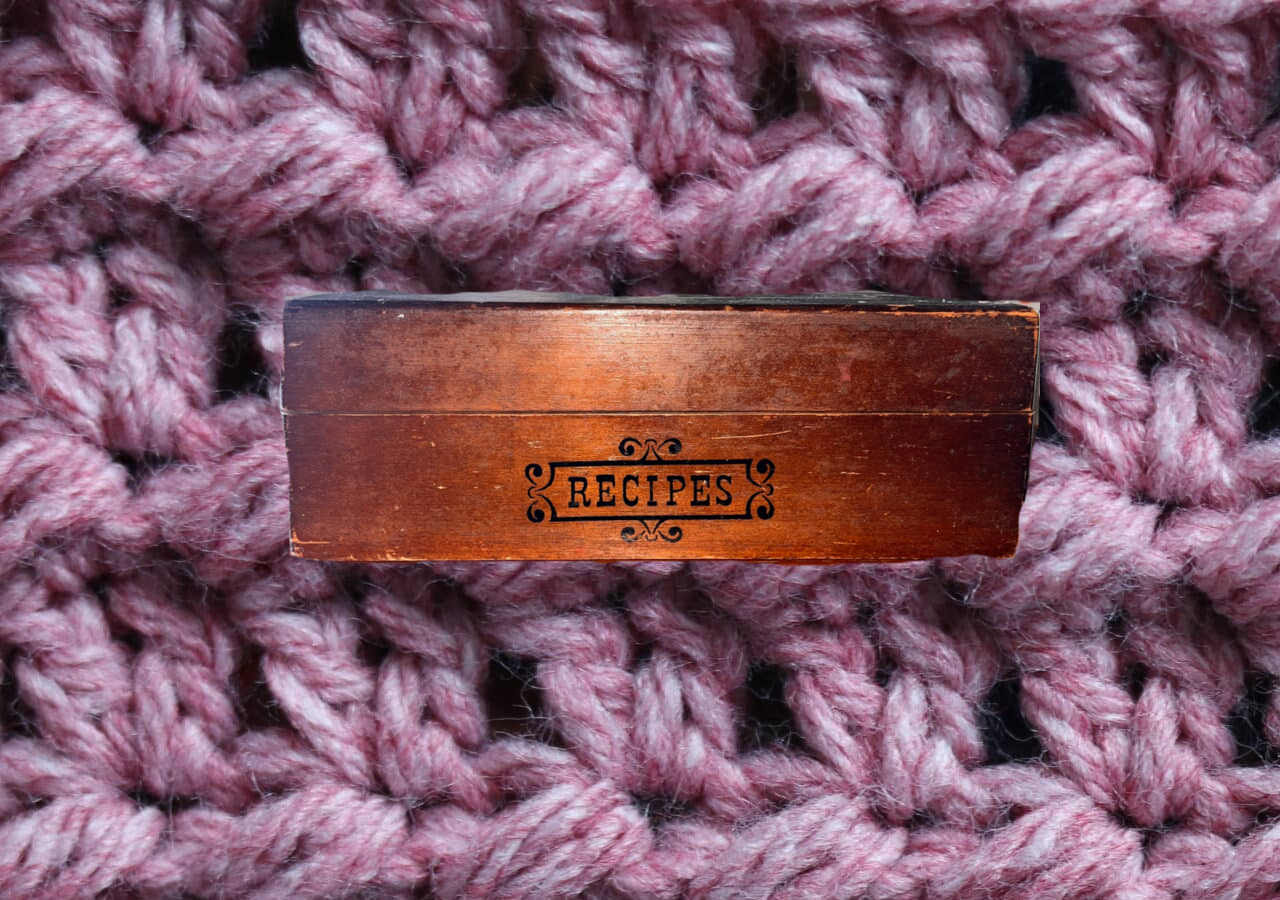
<file: index.html>
<!DOCTYPE html>
<html lang="en">

<head>
    <meta charset="UTF-8">
    <title>Welcome!</title>
    <link rel="stylesheet" href="css/style.css">
    <link rel="icon" href="img/favicon.png" type="image/png">
</head>

<body>
    <!--this is the recipe box that opens when mouse hovers-->
    <div class="box-container">
    <a href="home.html">
        <div class="box-container">
            <img src="img/recipe box closed.png" alt="Closed Recipe Box" class="box-closed">
            <img src="img/recipe box open.png" alt="Open Recipe Box" class="box-open">
    </a></div>

</body>

</html>
</file>
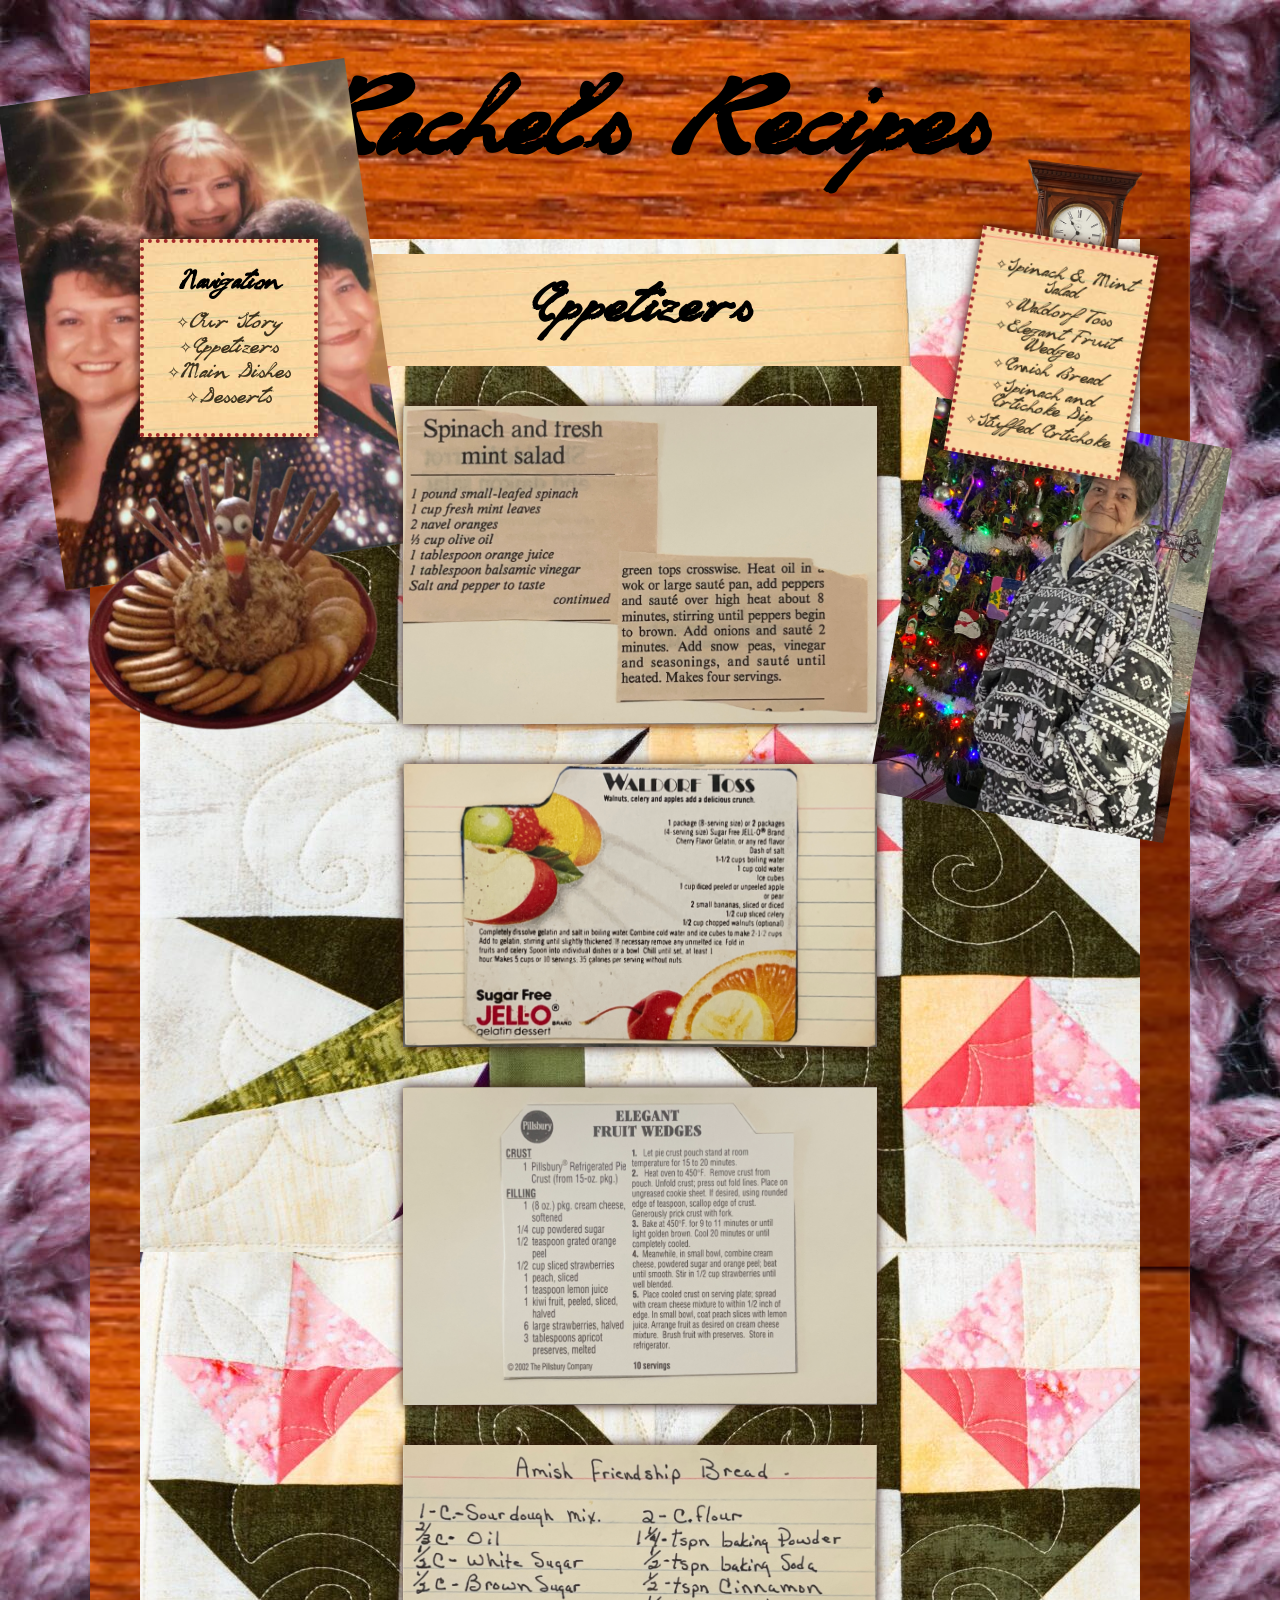
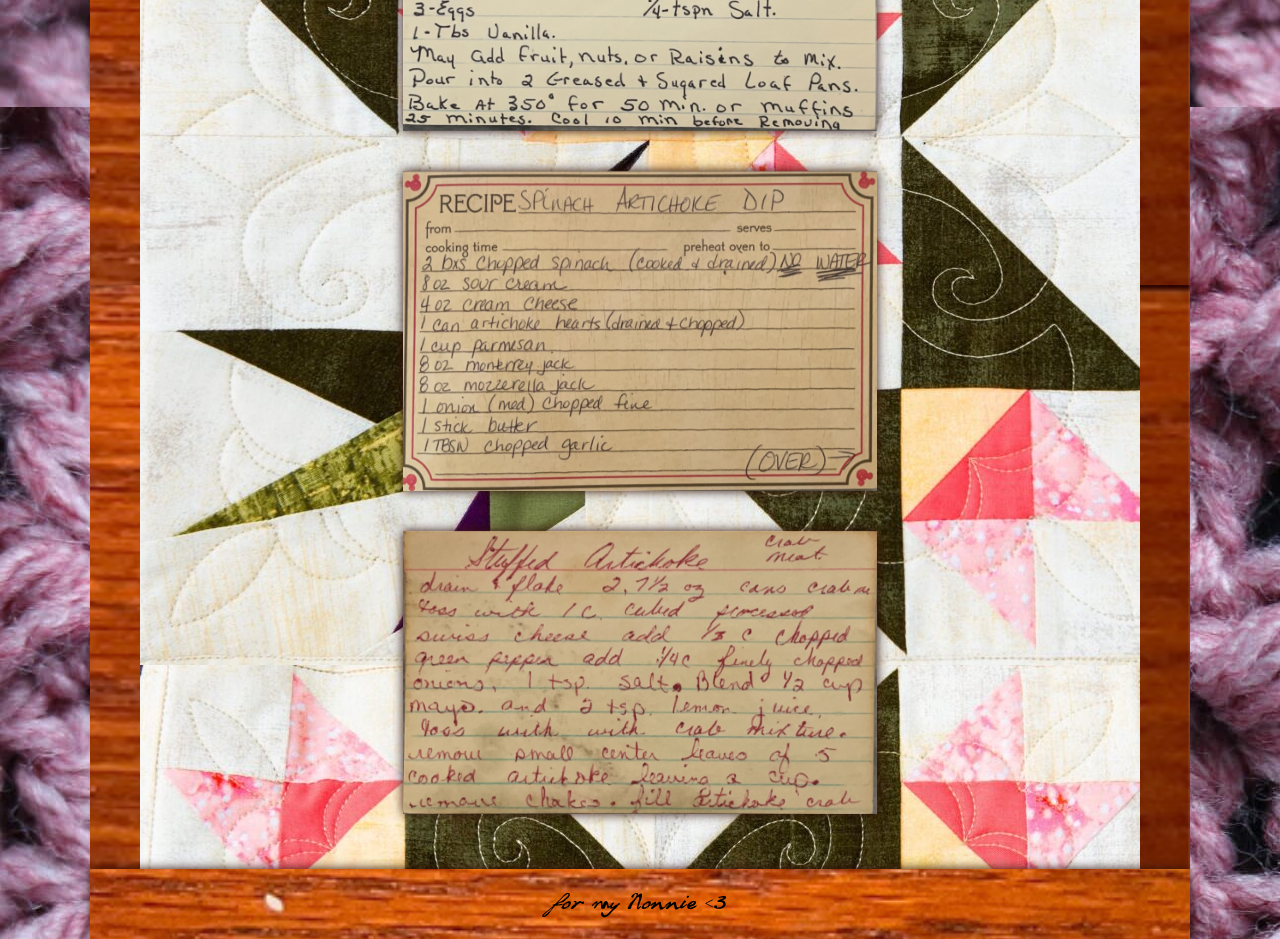
<file: appetizers.html>
<!DOCTYPE html>
<html lang="en">

<head>
    <meta charset="UTF-8">
    <title>Appetizers</title>
    <link rel="stylesheet" href="css/appetizers.css">
    <link rel="icon" href="img/favicon.png" type="image/png">
</head>

<body>
    <div class="container">

    <a href="index.html" class="header-link">
        <header>
            <h1>Rachel's Recipes</h1>
        </header>
    </a>

    <img src="img/picture9.png" class="floating-img img1">
    <img src="img/clock.png" class="floating-img img2">
    <img src="img/turkey.png" class="floating-img img3">
    <img src="img/picture1.png" class="floating-img img4">


        <div class="layout">
            
            <!-- left sidebar -->
            <aside class="sidebar">
                <h3>Navigation</h3>
                <ul>
                    <li><a href="home.html">✧Our Story</a></li>
                    <li><a href="appetizers.html">✧Appetizers</a></li>
                    <li><a href="maindishes.html">✧Main Dishes</a></li>
                    <li><a href="deserts.html">✧Desserts</a></li>
                </ul>
            </aside>
            
                <!-- main content -->
                <main class="content">
                    <div><section class="appetizers">
                        <h2>Appetizers</h2>
                      </section>
                    </div>
                
                
                    <!-- recipe cards -->

                    <!-- NON FLIP CARDS -->
                    <section class="recipecards">
                
                        <div class="card" id="spinachsalad">
                            <img src="img/salad.png" alt="Spinach and Mint Salad">
                        </div>
                
                        <div class="card" id="waldorftoss">
                            <img src="img/waldorftoss.png" alt="Waldorf Toss">
                        </div>

                        <div class="card" id="fruitwedges">
                            <img src="img/fruitwedges.png" alt="Fruit Wedges">
                        </div>

                    <!-- FLIPPING CARDS -->
                     

                    <!-- amish bread -->
                        <div class="card" id="bread">
                            <input type="checkbox" id="card1">
                            <label for="card1" class="card-inner">
                                <div class="card-front">
                                    <img src="img/amishbread1.png" alt="amish bread front">
                                </div>
                                <div class="card-back">
                                    <img src="img/amishbread2.png" alt="amish bread back">
                                </div>
                            </label>
                        </div>
                    <!-- spinach and artichoke dip -->      
                        <div class="card" id="sandadip">
                            <input type="checkbox" id="card2">
                            <label for="card2" class="card-inner">
                                <div class="card-front">
                                    <img src="img/spinacheandartichoke1.png" alt="Spinach and Artichoke Dip front">
                                </div>
                                <div class="card-back">
                                    <img src="img/spinachandartichoke2.png" alt="Spinach and Artichoke Dip back">
                                </div>
                            </label>
                        </div>
                    <!-- stuffed artichoke -->
                        <div class="card" id="stuffed">
                            <input type="checkbox" id="card3">
                            <label for="card3" class="card-inner">
                                <div class="card-front">
                                    <img src="img/stuffed1.png" alt="Stuffed Artichoke front">
                                </div>
                        
                                <div class="card-back">
                                    <img src="img/stuffed2.png" alt="Stuffed Artichoke back">
                                </div>
                            </label>
                        </div>
                     </section>
                </main>
            
                <!-- right sidebar -->
                <aside class="sidebar right">
                    <ul>
                        <li><a href="#spinachsalad">✧Spinach & Mint Salad</a></li>
                        <li><a href="#waldorftoss">✧Waldorf Toss</a></li>
                        <li><a href="#fruitwedges">✧Elegant Fruit Wedges</a></li>
                        <li><a href="#bread">✧Amish Bread</a></li>
                        <li><a href="#sandadip">✧Spinach and Artichoke Dip</a></li>
                        <li><a href="#stuffed">✧Stuffed Artichoke</a></li>
                    </ul>
                </aside>
            
            </div>

        <footer>
            <p>for my Nonnie <3 </p>
        </footer>

    </div>

</body>

</html>
</file>
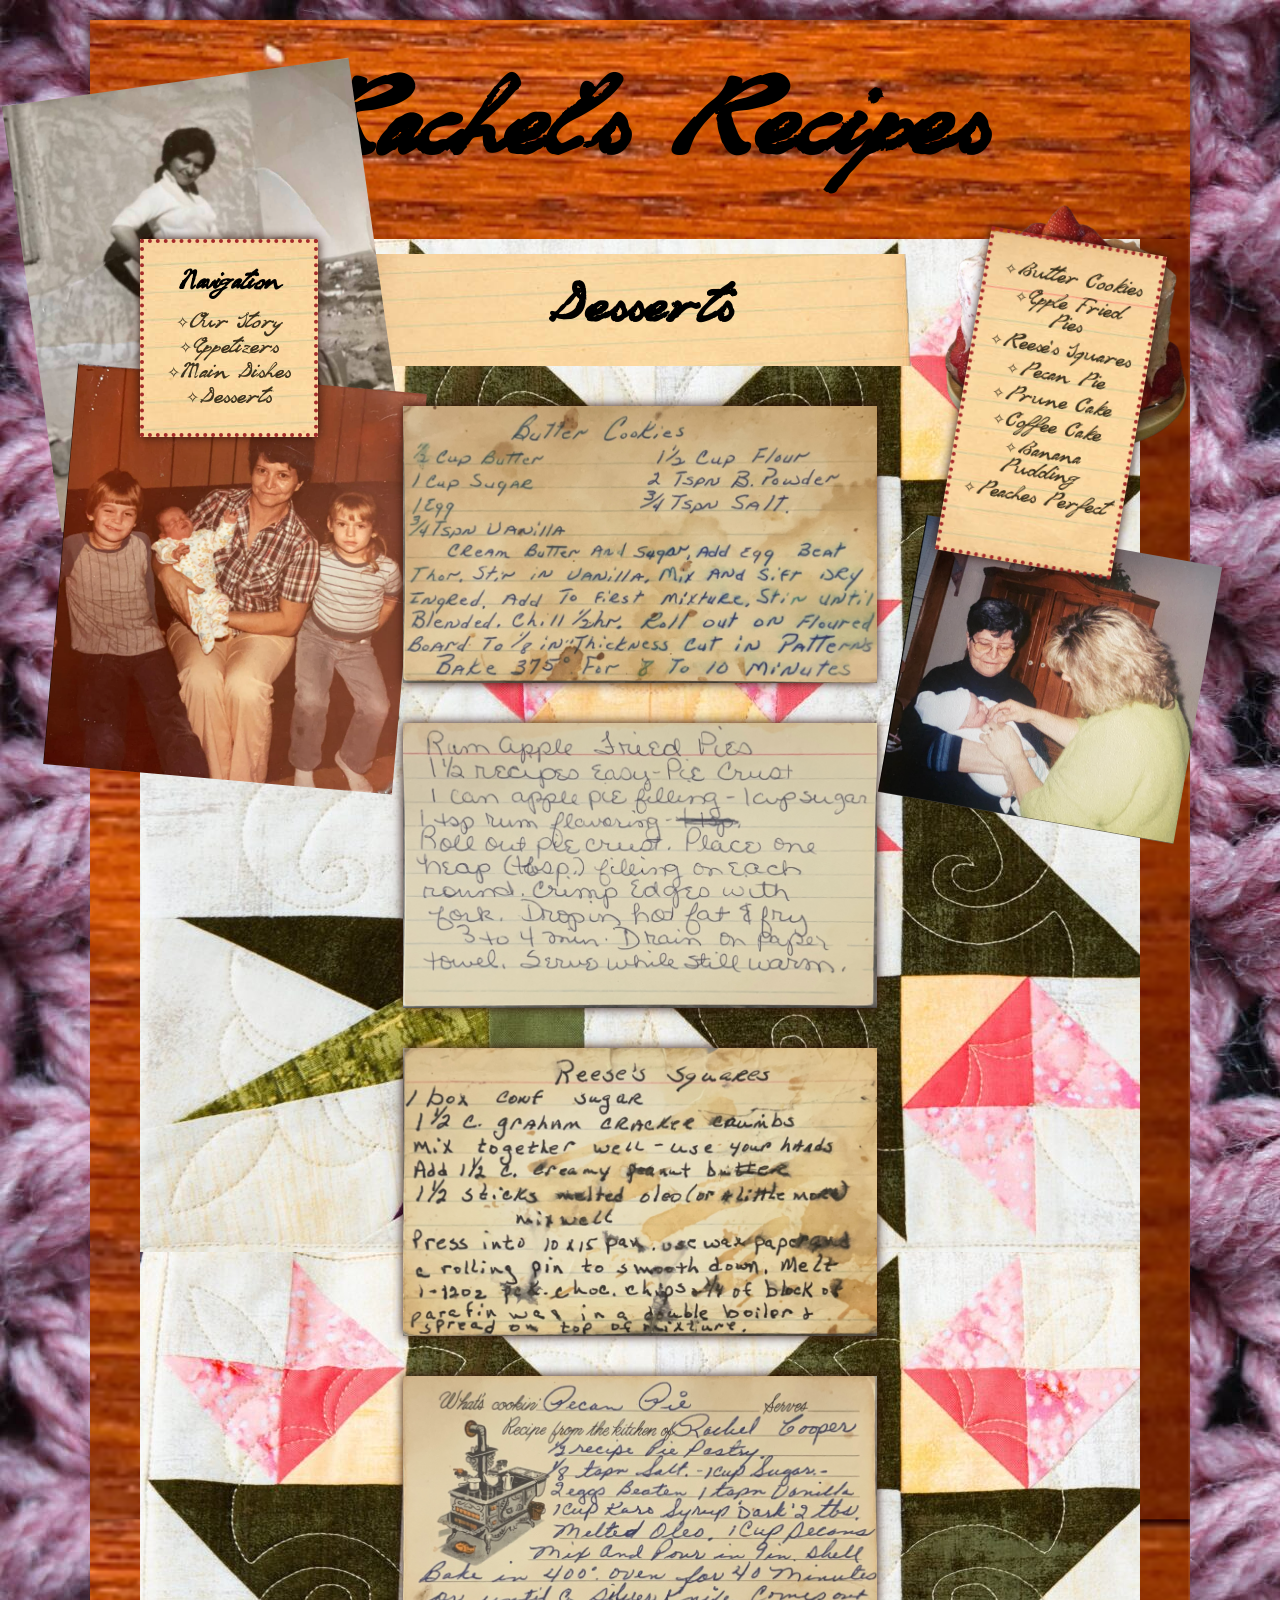
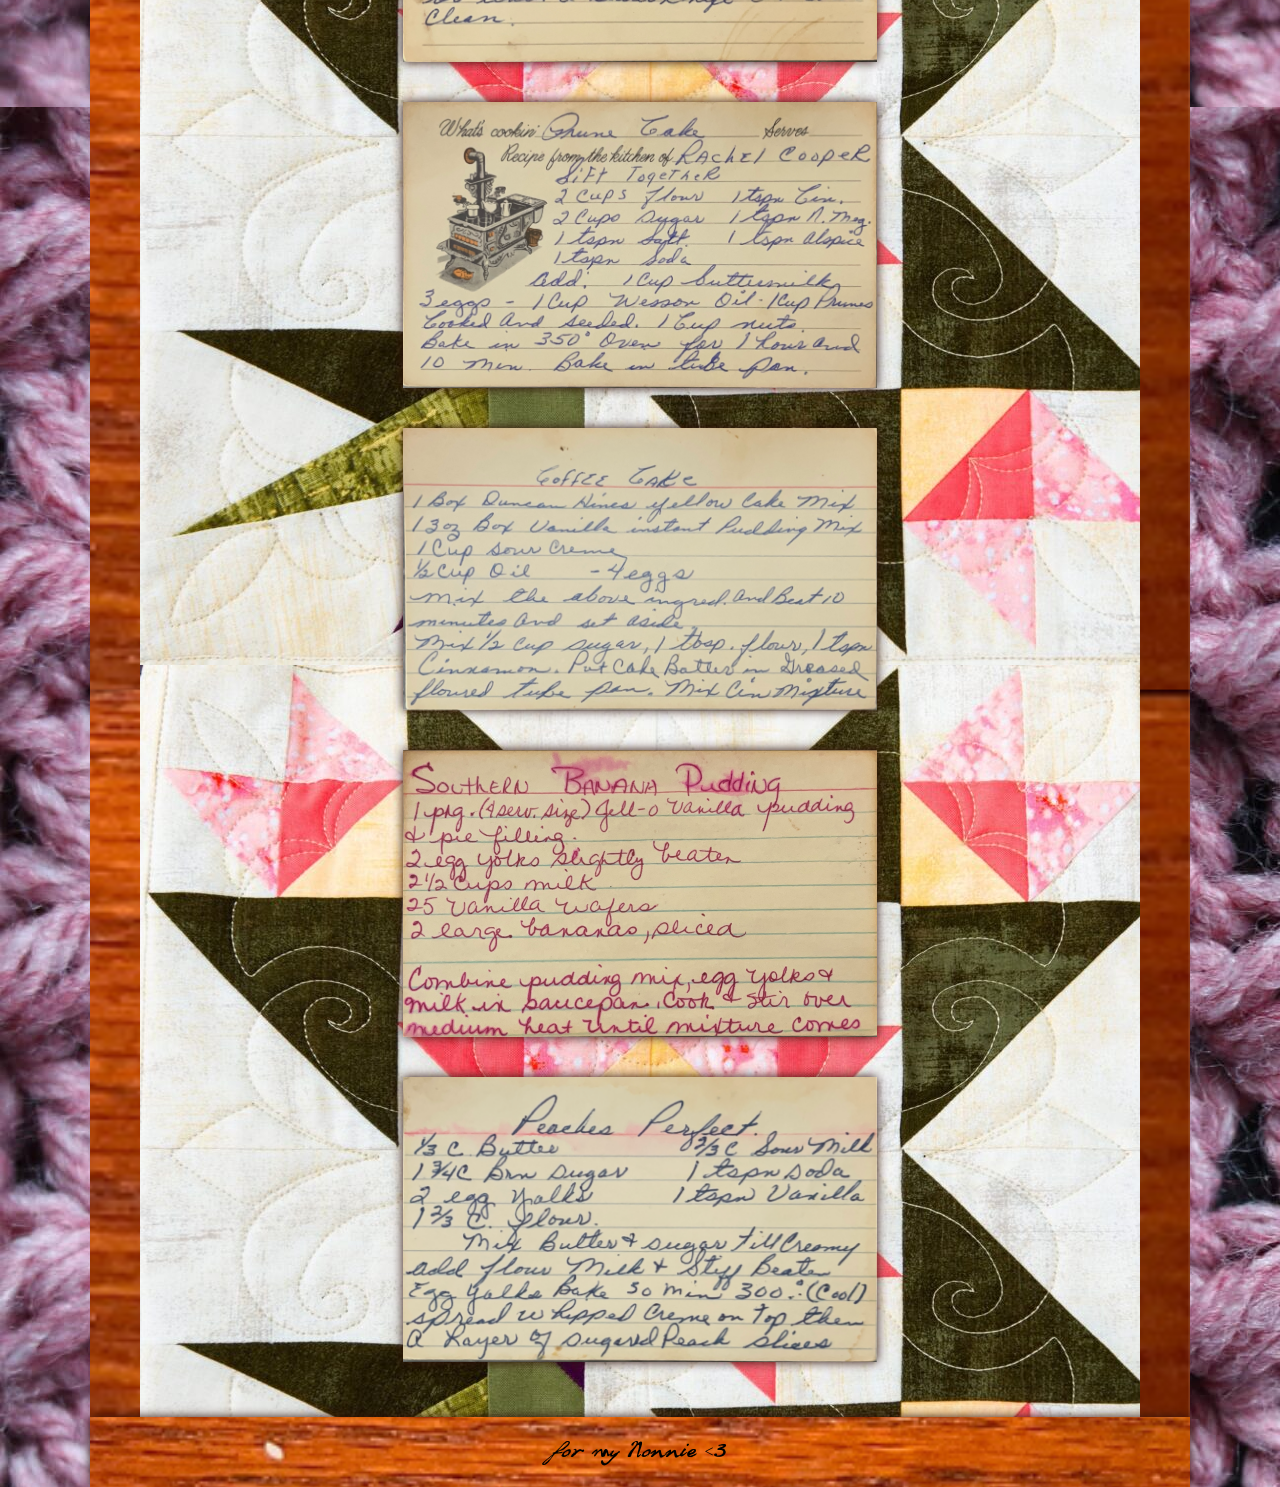
<file: deserts.html>
<!DOCTYPE html>
<html lang="en">

<head>
    <meta charset="UTF-8">
    <title>Desserts</title>
    <link rel="stylesheet" href="css/deserts.css">
    <link rel="icon" href="img/favicon.png" type="image/png">
</head>

<body>

    <div class="container">

    <a href="index.html" class="header-link">
        <header>
            <h1>Rachel's Recipes</h1>
        </header>
    </a>

    <img src="img/picture8.png" class="floating-img img1">
    <img src="img/cake.png" class="floating-img img2">
    <img src="img/picture6.png" class="floating-img img3">
    <img src="img/picture4.png" class="floating-img img4">


        <div class="layout">

            <!-- left sidebar -->
            <aside class="sidebar">
                <h3>Navigation</h3>
                <ul>
                    <li><a href="home.html">✧Our Story</a></li>
                    <li><a href="appetizers.html">✧Appetizers</a></li>
                    <li><a href="maindishes.html">✧Main Dishes</a></li>
                    <li><a href="deserts.html">✧Desserts</a></li>
                </ul>
            </aside>

            <!-- main content -->
            <main class="content">
                <div>
                    <section class="appetizers">
                        <h2>Desserts</h2>
                    </section>
                </div>


                <!-- recipe cards -->

                <!-- NON FLIP CARDS -->
                <section class="recipecards">

                    <div class="card" id="buttercookies">
                        <img src="img/buttercookies.png" alt="Butter Cookies">
                    </div>

                    <div class="card" id="applefriedpies">
                        <img src="img/applefriedpies.png" alt="Apple Fried Pies">
                    </div>

                    <div class="card" id="reesessquares">
                        <img src="img/reesessquares.png" alt="Reeses Squares">
                    </div>

                    <div class="card" id="pecanpie">
                        <img src="img/pecanpie.png" alt="Pecan Pie">
                    </div>

                    <div class="card" id="prunecake">
                        <img src="img/prunecake.png" alt="Prune Cake">
                    </div>

                    <!-- FLIPPING CARDS -->

                    <!-- coffee cake -->
                    <div class="card" id="coffeecake">
                        <input type="checkbox" id="card1">
                        <label for="card1" class="card-inner">
                            <div class="card-front">
                                <img src="img/coffeecake1.png" alt="coffee cake front">
                            </div>
                            <div class="card-back">
                                <img src="img/coffeecake2.png" alt="coffee cake back">
                            </div>
                        </label>
                    </div>
                    <!-- southern banana pudding -->
                    <div class="card" id="bananapudding">
                        <input type="checkbox" id="card2">
                        <label for="card2" class="card-inner">
                            <div class="card-front">
                                <img src="img/bananapudding1.png" alt="banana pudding front">
                            </div>
                            <div class="card-back">
                                <img src="img/bananapudding2.png" alt="banana pudding back">
                            </div>
                        </label>
                    </div>
                    <!-- peaches perfect -->
                    <div class="card" id="peaches">
                        <input type="checkbox" id="card3">
                        <label for="card3" class="card-inner">
                            <div class="card-front">
                                <img src="img/peachesperfect1.png" alt="peaches perfect front">
                            </div>

                            <div class="card-back">
                                <img src="img/peachesperfect2.png" alt="peaches perfect back">
                            </div>
                        </label>
                    </div>
                </section>
            </main>

            <!-- right sidebar -->
            <aside class="sidebar right">
                <ul>
                    <li><a href="#buttercookies">✧Butter Cookies</a></li>
                    <li><a href="#applefriedpies">✧Apple Fried Pies</a></li>
                    <li><a href="#reesessquares">✧Reese's Squares</a></li>
                    <li><a href="#pecanpie">✧Pecan Pie</a></li>
                    <li><a href="#prunecake">✧Prune Cake</a></li>
                    <li><a href="#coffeecake">✧Coffee Cake</a></li>
                    <li><a href="#bananapudding">✧Banana Pudding</a></li>
                    <li><a href="#peaches">✧Peaches Perfect</a></li>
                </ul>
            </aside>

        </div>

        <footer>
            <p>for my Nonnie <3 </p>
        </footer>

    </div>

</body>

</html>
</file>
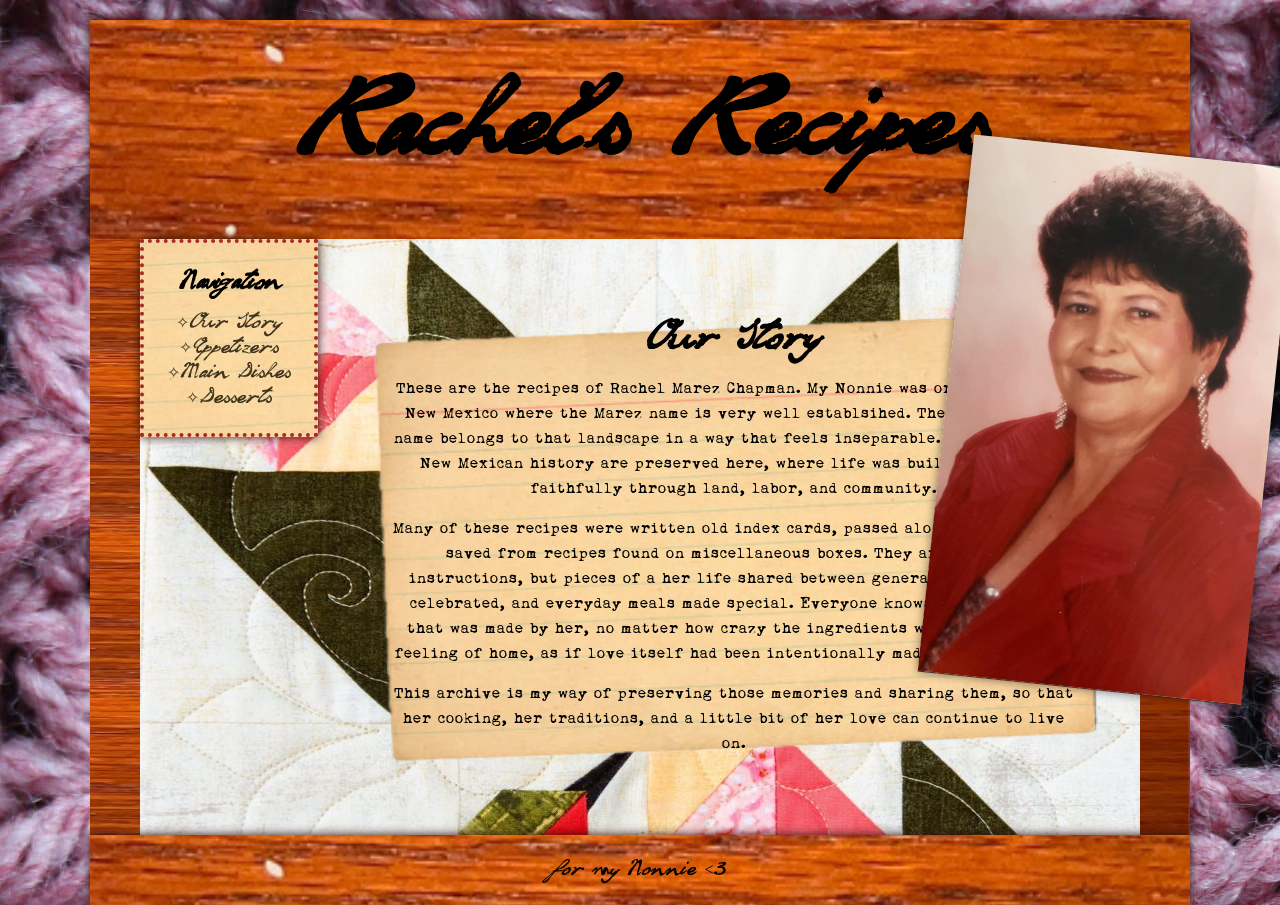
<file: home.html>
<!DOCTYPE html>
<html lang="en">

<head>
    <meta charset="UTF-8">
    <title>Our Story</title>
    <link rel="stylesheet" href="css/homestyle.css">
    <link rel="icon" href="img/favicon.png" type="image/png">
</head>

<body>

    <div class="container">

    <a href="index.html" class="header-link">
        <header>
            <h1>Rachel's Recipes</h1>
        </header>
    </a>

        <div class="layout">

            <!-- sidebar -->
            <aside class="sidebar">
                <h3>Navigation</h3>
                <ul>
                    <li><a href="home.html">✧Our Story</a></li>
                    <li><a href="appetizers.html">✧Appetizers</a></li>
                    <li><a href="maindishes.html">✧Main Dishes</a></li>
                    <li><a href="deserts.html">✧Desserts</a></li>
                </ul>
            </aside>

            <!-- main content -->
            <main class="content">
                <section class="box">
                <section class="welcomeheader"><h2>Our Story</h2></section>
                    <div><p>These are the recipes of Rachel Marez Chapman. My Nonnie was originally from New Mexico where the Marez name is very well establsihed. 
                    The Marez family name belongs to that 
                    landscape in a way that feels inseparable. Generations of New Mexican history are preserved here, where life was built slowly and faithfully through land, labor,
                    and community.</div>
                    
                <div><p>Many of these recipes were written old index cards, passed along by memory, or saved from recipes found on miscellaneous boxes. 
                    They are not just instructions, but pieces of a her life shared between generations, holidays
                    celebrated, and everyday meals made special. Everyone knows that anything that was made by her, no matter how crazy the ingredients were,
                    carried the feeling of home, as if love itself had been intentionally made into every dish.</p></div>
                    
                <div><p>This archive is my way of preserving those memories and sharing them, so that her cooking, her traditions, and a little
                    bit of her love can continue to live on.</p></div>
                </section>

                 <img src="img/picture2.png" class="floating-img img2">

                
            </main>

        </div>

        <footer>
            <p>for my Nonnie <3</p>
        </footer>

    </div>

</body>

</html>
</file>
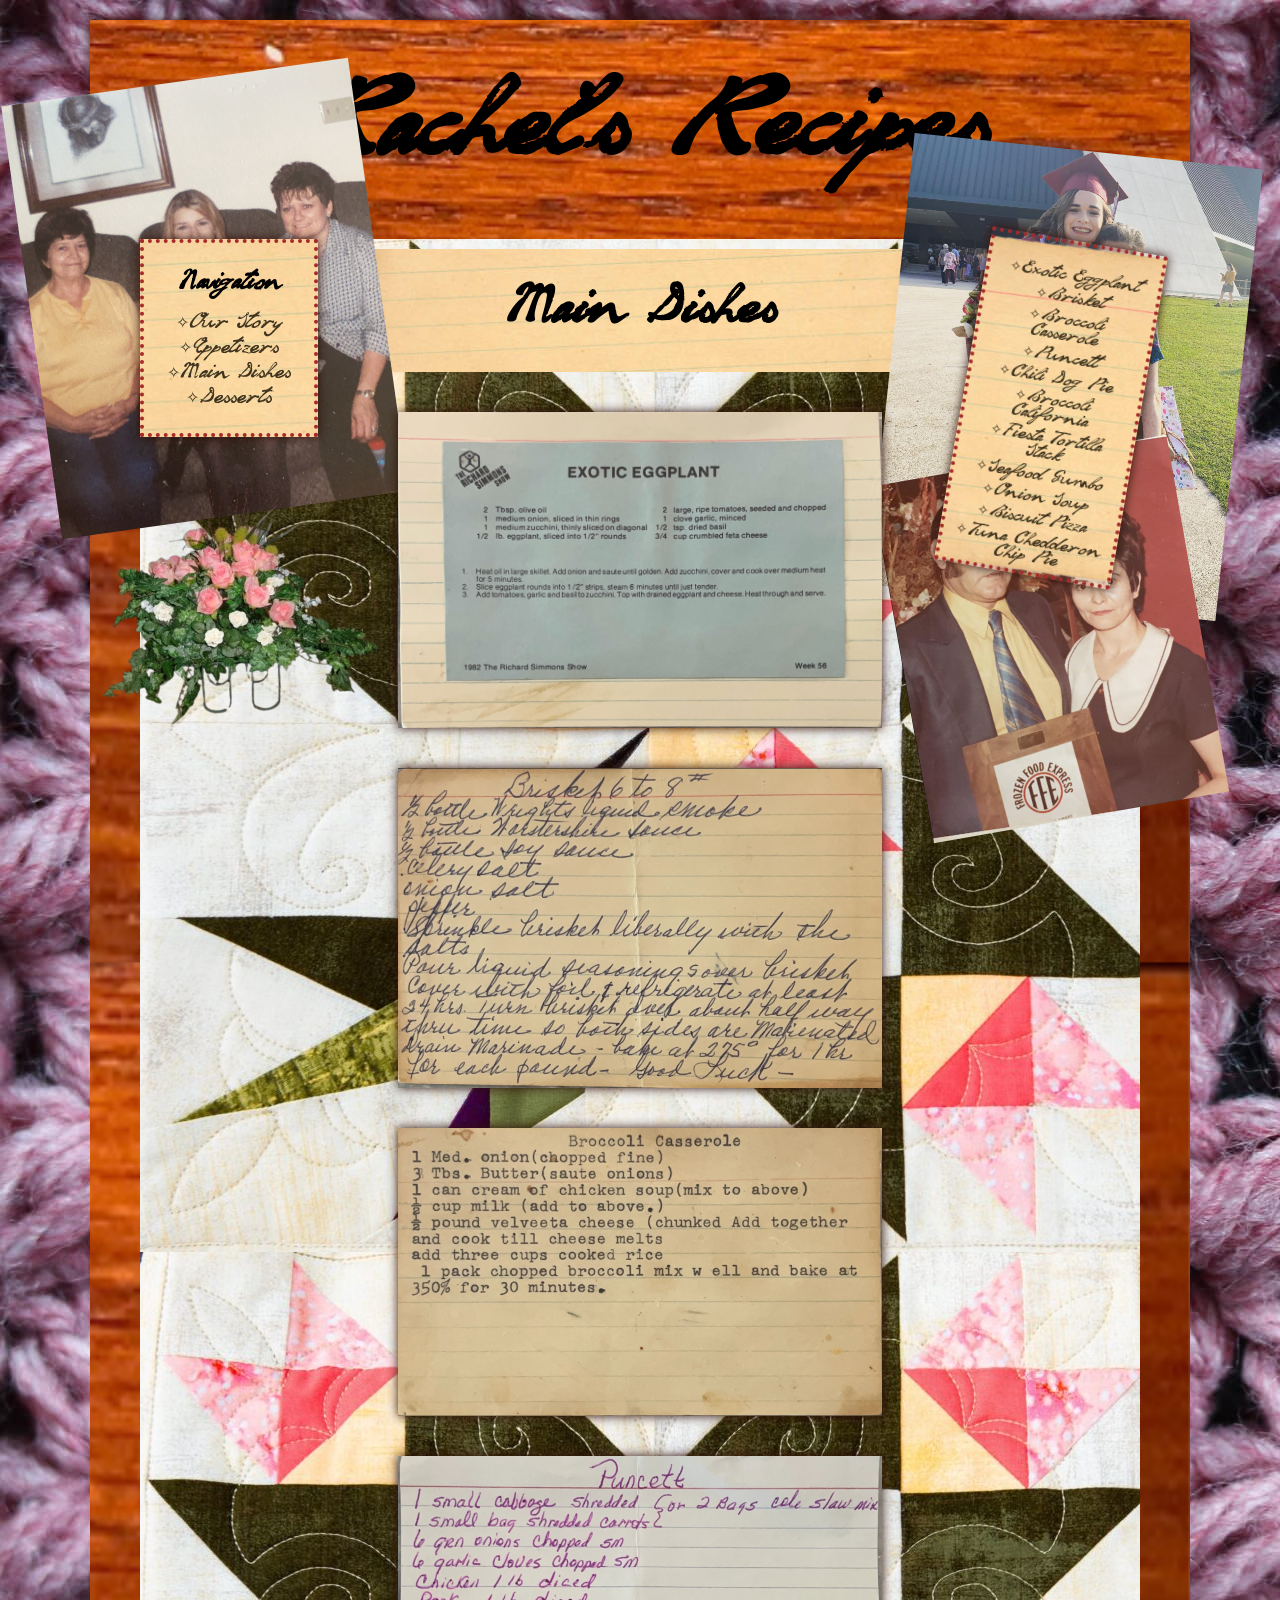
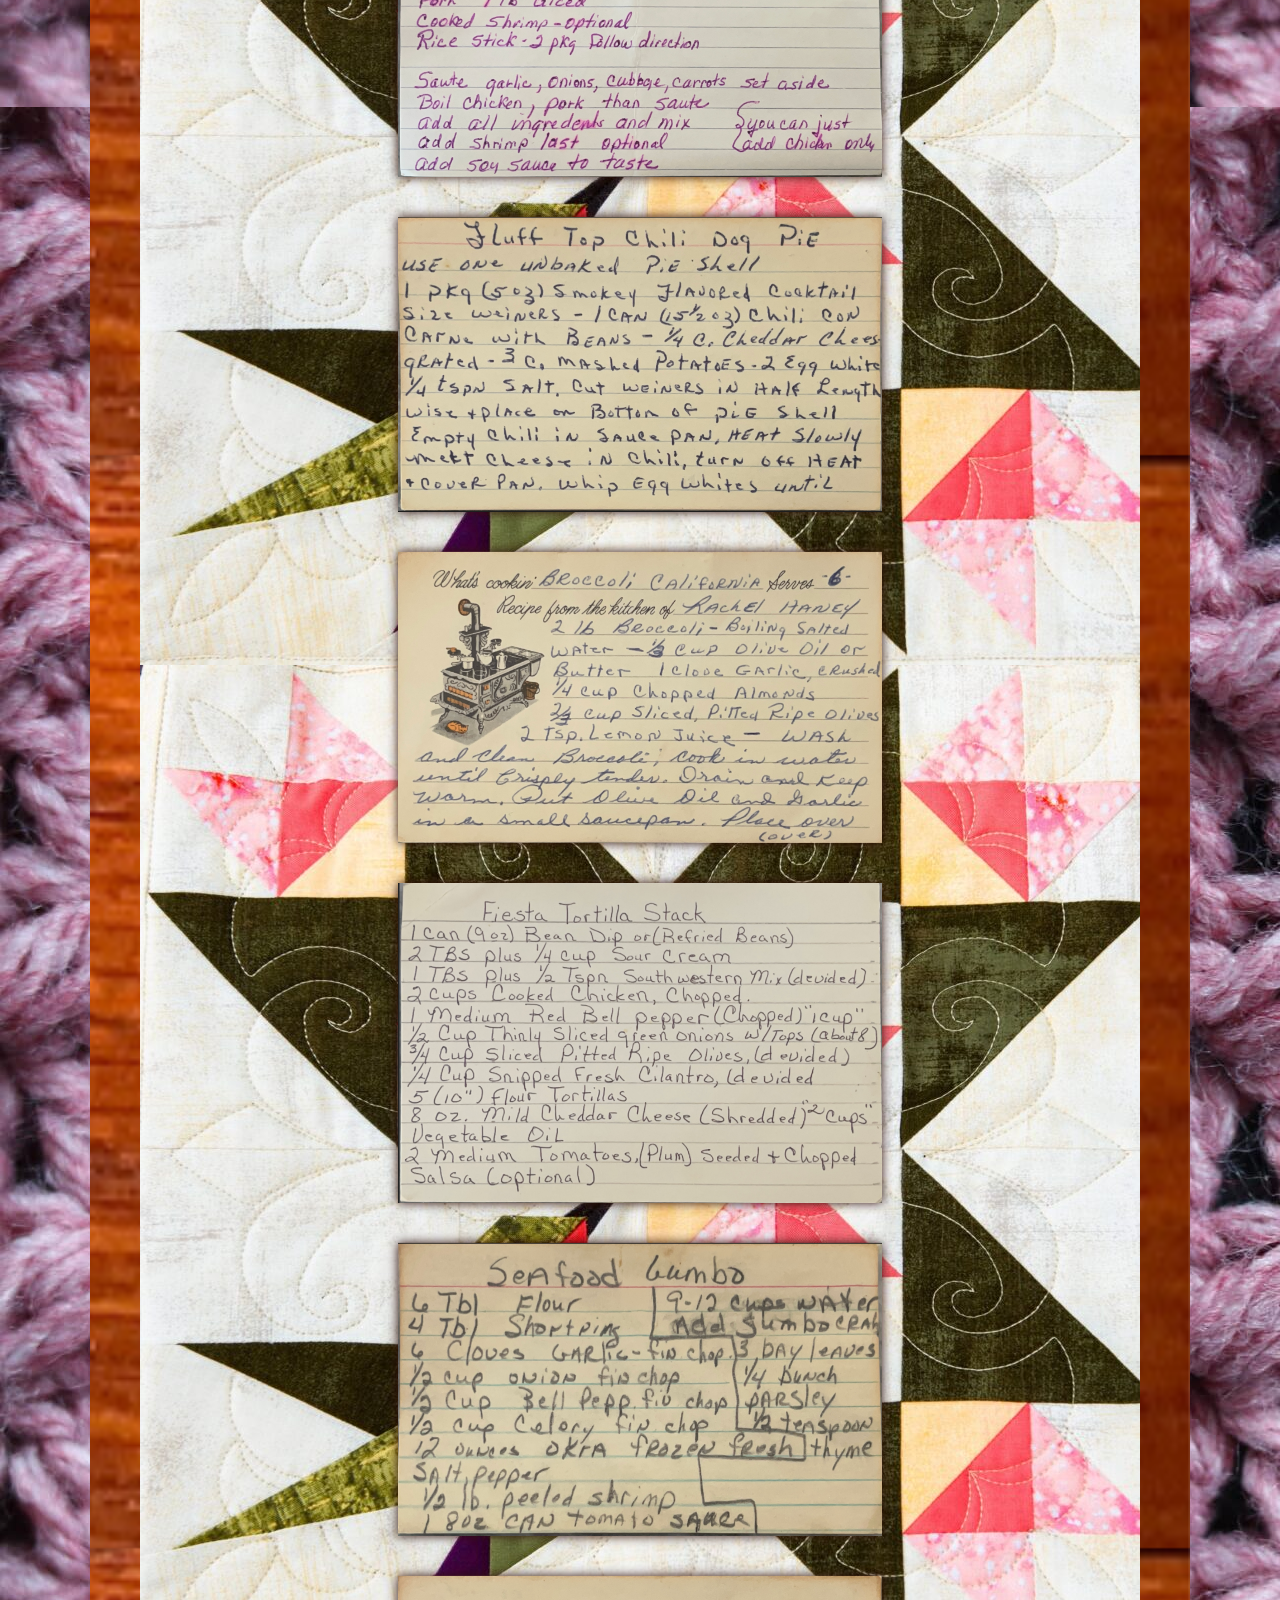
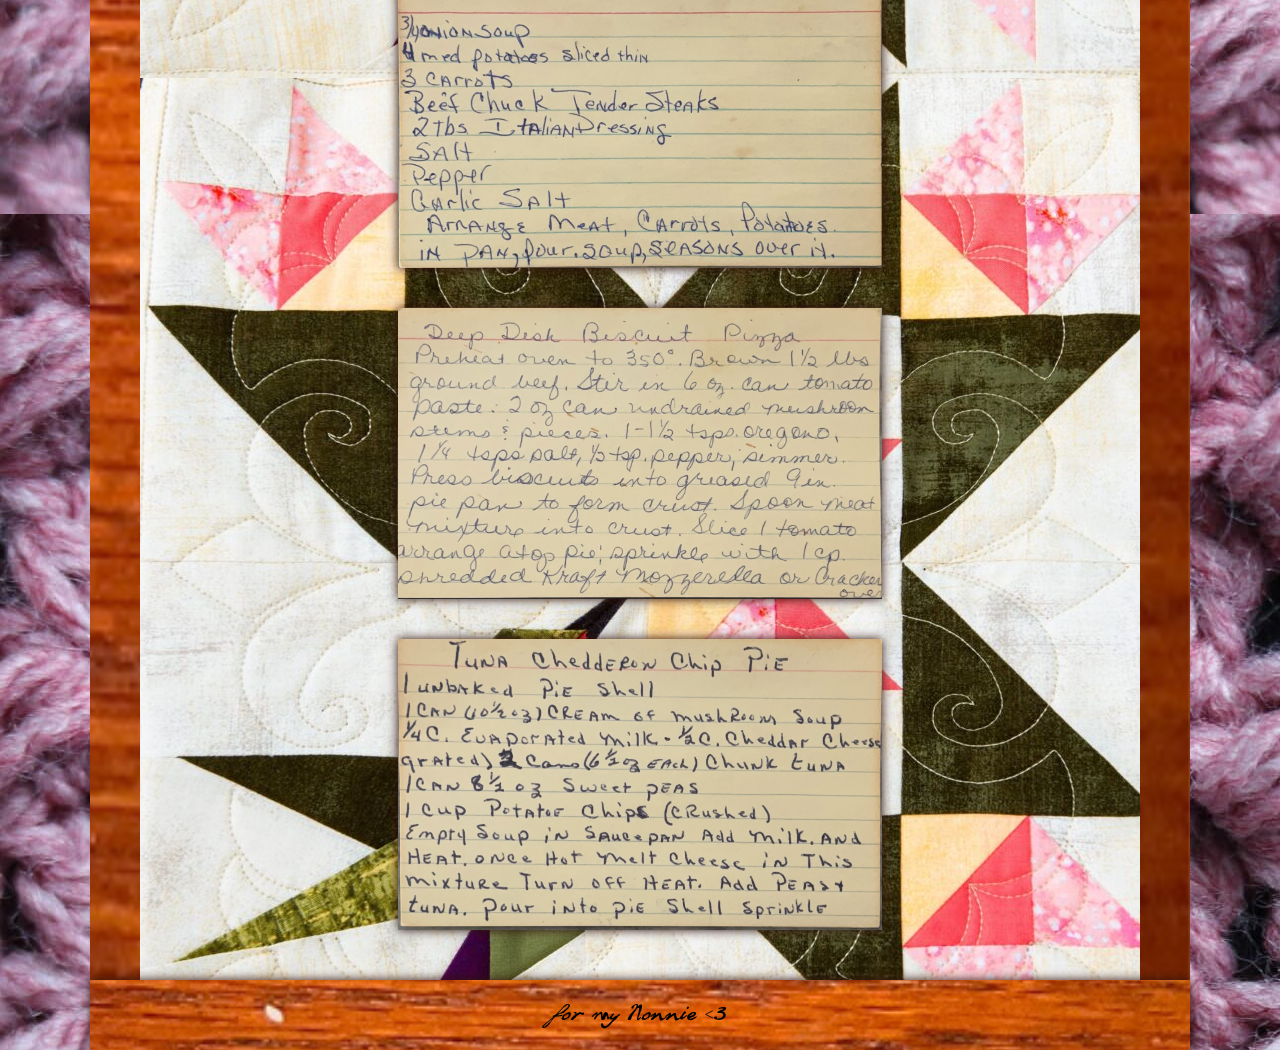
<file: maindishes.html>
<!DOCTYPE html>
<html lang="en">

<head>
    <meta charset="UTF-8">
    <title>Main Dishes</title>
    <link rel="stylesheet" href="css/maindishes.css">
    <link rel="icon" href="img/favicon.png" type="image/png">
</head>

<body>

    <div class="container">

        <a href="index.html" class="header-link">
            <header>
                <h1>Rachel's Recipes</h1>
            </header>
        </a>

        <img src="img/picture5.png" class="floating-img img1">
        <img src="img/picture11.png" class="floating-img img2">
        <img src="img/flowers.png" class="floating-img img3">
        <img src="img/picture3.png" class="floating-img img4">

        <div class="layout">

            <!-- left sidebar -->
            <aside class="sidebar">
                <h3>Navigation</h3>
                <ul>
                    <li><a href="home.html">✧Our Story</a></li>
                    <li><a href="appetizers.html">✧Appetizers</a></li>
                    <li><a href="maindishes.html">✧Main Dishes</a></li>
                    <li><a href="deserts.html">✧Desserts</a></li>
                </ul>
            </aside>

            <!-- main content -->
            <main class="content">
                <div>
                    <section class="appetizers">
                        <h2>Main Dishes</h2>
                    </section>
                </div>


                <!-- recipe cards -->

                <!-- NON FLIP CARDS -->
                <section class="recipecards">

                    <div class="card" id="exoticeggplant">
                        <img src="img/exoticeggplant.png" alt="Exotic Eggplant">
                    </div>

                    <div class="card" id="brisket">
                        <img src="img/brisket.png" alt="Brisket">
                    </div>

                    <div class="card" id="broccolicass">
                        <img src="img/broccolicass.png" alt="Broccoli Casserole">
                    </div>

                    <div class="card" id="puncett">
                        <img src="img/puncett.png" alt="Puncett">
                    </div>

                    <!-- FLIPPING CARDS -->

                    <!-- chili dog pie -->
                    <div class="card" id="chilidogpie">
                        <input type="checkbox" id="card1">
                        <label for="card1" class="card-inner">
                            <div class="card-front">
                                <img src="img/chilidogpie1.png" alt="amish bread front">
                            </div>
                            <div class="card-back">
                                <img src="img/chilidogpie2.png" alt="amish bread back">
                            </div>
                        </label>
                    </div>
                    <!-- broccoli california -->
                    <div class="card" id="broccolicalifornia">
                        <input type="checkbox" id="card2">
                        <label for="card2" class="card-inner">
                            <div class="card-front">
                                <img src="img/broccolicalifornia.png" alt="Broccoli California front">
                            </div>
                            <div class="card-back">
                                <img src="img/broccolicalifornia2.png" alt="Broccoli California back">
                            </div>
                        </label>
                    </div>
                    <!-- fiesta tortilla stack -->
                    <div class="card" id="fiesta">
                        <input type="checkbox" id="card3">
                        <label for="card3" class="card-inner">
                            <div class="card-front">
                                <img src="img/fiestatortillastack1.png" alt="Fiesta Tortilla Stacke front">
                            </div>

                            <div class="card-back">
                                <img src="img/fiestatortillastack2.png" alt="Fiesta Tortilla Stacke back">
                            </div>
                        </label>
                    </div>
                    <!-- seafood gumbo -->
                    <div class="card" id="gumbo">
                        <input type="checkbox" id="card4">
                        <label for="card4" class="card-inner">
                            <div class="card-front">
                                <img src="img/gumbo1.png" alt="Gumbo front">
                            </div>
                    
                            <div class="card-back">
                                <img src="img/gumbo2.png" alt="Gumbo back">
                            </div>
                        </label>
                    </div>
                    <!-- onion soup -->
                    <div class="card" id="onionsoup">
                        <input type="checkbox" id="card5">
                        <label for="card5" class="card-inner">
                            <div class="card-front">
                                <img src="img/onionsoup1.png" alt="Onion Soup front">
                            </div>
                    
                            <div class="card-back">
                                <img src="img/onionsoup2.png" alt="Onion Soup back">
                            </div>
                        </label>
                    </div>
                    <!-- pizza -->
                    <div class="card" id="pizza">
                        <input type="checkbox" id="card6">
                        <label for="card6" class="card-inner">
                            <div class="card-front">
                                <img src="img/pizza1.png" alt="Pizza front">
                            </div>
                    
                            <div class="card-back">
                                <img src="img/pizza2.png" alt="Pizza back">
                            </div>
                        </label>
                    </div>
                    <!-- tuna -->
                    <div class="card" id="tuna">
                        <input type="checkbox" id="card7">
                        <label for="card7" class="card-inner">
                            <div class="card-front">
                                <img src="img/tunachedderonchippie1.png" alt="Tuna front">
                            </div>
                    
                            <div class="card-back">
                                <img src="img/tunachedderonchippie2.png" alt="Tuna back">
                            </div>
                        </label>
                    </div>
                </section>
            </main>

            <!-- right sidebar -->
            <aside class="sidebar right">
                <ul>
                    <li><a href="#exoticeggplant">✧Exotic Eggplant</a></li>
                    <li><a href="#brisket">✧Brisket</a></li>
                    <li><a href="#broccolicass">✧Broccoli Casserole</a></li>
                    <li><a href="#puncett">✧Puncett</a></li>
                    <li><a href="#chilidogpie">✧Chili Dog Pie</a></li>
                    <li><a href="#broccolicalifornia">✧Broccoli California</a></li>
                    <li><a href="#fiesta">✧Fiesta Tortilla Stack</a></li>
                    <li><a href="#gumbo">✧Seafood Gumbo</a></li>
                    <li><a href="#onionsoup">✧Onion Soup</a></li>
                    <li><a href="#pizza">✧Biscuit Pizza</a></li>
                    <li><a href="#tuna">✧Tuna Chedderon Chip Pie</a></li>
                </ul>
            </aside>

        </div>

        <footer>
            <p>for my Nonnie <3 </p>
        </footer>

    </div>

</body>

</html>
</file>
<file: css/style.css>
body {
margin: 0;
height: 100vh;
display: flex;
flex-direction: column;
justify-content: center;
align-items: center;
background-image: url("../img/crochet.jpeg");
}


 .box-container {
position: relative;
width: 800px;
height: 700px;
cursor: pointer;
 }

 .box-container img {
width: 100%;
display: block;
transition: opacity 0.4s ease;
align-items: center;
 }


 .box-open {
position: absolute;
top: 0;
left: 0;
opacity: 0;
 }

 /* hover effect */
 .box-container:hover .box-open {
opacity: 1;
 }

 .box-container:hover .box-closed {
opacity: 0;
 }
</file>
<file: css/appetizers.css>
body {
background-image: url("../img/crochet.jpeg");
font-family: Verdana, sans-serif;
margin: 0;
}

html {
scroll-behavior: smooth;
}

/* fonts */
@font-face {
    font-family: "SoulHandwriting";
    src: url("../fonts/soul-handwriting_free-version.ttf");
}

@font-face {
    font-family: "MyUnderwood";
    src: url("../fonts/MyUnderwoodPro-2026.ttf");
}


/* centered main box */
.container {
width: 1100px;
height: 90vh;
margin: 20px auto;
background: #2a2a2a;
display: flex;
flex-direction: column;
}


/* header */
header {
    display: flex;
    flex-direction: column;
    align-items: center;
    background-image: url("../img/woodbackground.png");
    padding: 10px;
    text-align: center;
    font-family: "SoulHandwriting";
    font-size: 30pt;
    box-shadow: 0px 0px 10px rgb(48, 16, 10);
}

.header-link {
display: block;
text-decoration: none;
color: inherit;
}


/* FLEX LAYOUT */
.layout {
display: flex;
flex: 1;
background-image: url("../img/quitnew.jpg");
gap: 10px;
border-left: 50px solid transparent;
border-right: 50px solid transparent;
border-image: url("../img/woodbackground.png") 30 stretch;
}

/* BOTH SIDEBARS */
.sidebar {
flex-shrink: 0;
position: sticky;
top: 200px;
flex-basis: auto;
height: fit-content;
text-align: center;
width: 150px;
background-image: url("../img/indexcardbackground.png");
background-size: auto;
background-position: center;
background-repeat: repeat;
padding: 10px;
border: 4px dotted brown;
box-shadow: 0px 0px 10px rgb(48, 16, 10);
font-family: "SoulHandwriting";    
}

/* sidebar functions */
.sidebar ul {
list-style: none;
padding: 0;
}

.sidebar li {
margin: 6px 0;
}

.sidebar a {
color: rgb(62, 51, 30);
text-decoration: none;
}

 .sidebar a:hover {
text-decoration: underline;
}

/* left sidebar*/
.sidebar.left {
border-right: 4px dotted brown;
transform-origin: top center;
transform: rotate(-10deg);  
}

/* right sidebar */
.sidebar.right {
border-left: 4px dotted brown;
height: 200px;
transform: rotate(10deg);
font-size: 14px;
line-height: 16px;
}

/* main content */
.content {
flex: 1;
flex-direction: column;
text-align: center;
padding: 15px;
font-size: 18px;
font-family: "MyUnderwood";
letter-spacing: 1px;
line-height: 25px;
}

.appetizers{
background-image: url("../img/indexcardbackground.png");
background-size: cover;
background-repeat: no-repeat;
background-position: center;
padding: 10px;
text-align: center;
font-family: "SoulHandwriting";
font-size: 20pt;
}

 /* cards */
 .recipecards {
display: flex;
flex-direction: column;
align-items: center;
gap: 40px;
padding: 40px 60px;
 }

 .card {
cursor: pointer;
transition: transform 0.3s ease;
box-shadow: 0px 0px 10px rgb(48, 16, 10);
position: relative;
perspective: 1000px;
 }

 .card img {
width: 100%;
height: 100%;
display: block;
transition: transform 0.3s ease;
position: relative;
z-index: 1;
 }


 /* hover effect */
 .card:hover img {
transform: scale(1.75);
box-shadow: 0px 0px 10px rgb(48, 16, 10);
z-index: 9999;
}

 .card:hover {
transform: translateY(-5px);
z-index: 9999;
}

/* flipping animation */

/* hide checkbox */
.card input {
display: none;
}

/* wrapper */
.card-inner {
position: relative;
display: block;
}

/* stack front/back WITHOUT removing normal flow */
.card-front,
.card-back {
transition: transform 0.6s;
backface-visibility: hidden;
}

/* back starts hidden */
.card-back {
position: absolute;
top: 0;
left: 0;
width: 100%;
height: 100%;
transform: rotateY(180deg);
}

/* flipping */
.card input:checked+.card-inner .card-front {
transform: rotateY(180deg);
}

.card input:checked+.card-inner .card-back {
transform: rotateY(0deg);
}

/*side images*/
.floating-img {
position: absolute;
width: 350px;
height: auto;
transform: rotate(var(--rot));
}

.img1 {
top: 80px;
left: 30px;
--rot: -8deg;
}

.img2 {
top: 150px;
right: 40px;
--rot: 6deg;
}

.img3 {
bottom: 120px;
left: 60px;
--rot: -5deg;
}

.img4 {
bottom: 80px;
right: 80px;
--rot: 10deg;
width: 300px;
}

/* footer */
footer {
background-image: url("../img/woodbackground.png");
text-align: center;
padding: 10px;
font-family: "SoulHandwriting";
box-shadow: 0px 0px 10px rgb(48, 16, 10);
}
</file>
<file: css/deserts.css>
body {
background-image: url("../img/crochet.jpeg");
font-family: Verdana, sans-serif;
margin: 0;
}

html {
scroll-behavior: smooth;
}

/* fonts */
@font-face {
font-family: "SoulHandwriting";
src: url("../fonts/soul-handwriting_free-version.ttf");
}

@font-face {
font-family: "MyUnderwood";
src: url("../fonts/MyUnderwoodPro-2026.ttf");
}


/* centered main box */
.container {
width: 1100px;
height: 90vh;
margin: 20px auto;
background: #2a2a2a;
display: flex;
flex-direction: column;
}

/* header */
header {
display: flex;
flex-direction: column;
align-items: center;
background-image: url("../img/woodbackground.png");
padding: 10px;
text-align: center;
font-family: "SoulHandwriting";
font-size: 30pt;
box-shadow: 0px 0px 10px rgb(48, 16, 10);
}


.header-link {
display: block;
text-decoration: none;
color: inherit;
}


/* FLEX LAYOUT */
.layout {
display: flex;
flex: 1;
background-image: url("../img/quitnew.jpg");
gap: 10px;
border-left: 50px solid transparent;
border-right: 50px solid transparent;
border-image: url("../img/woodbackground.png") 30 stretch;
}

/* BOTH SIDEBARS */
.sidebar {
width: 170px;
flex-shrink: 0;
position: sticky;
top: 0;
height: fit-content;
text-align: center;
width: 150px;
background-image: url("../img/indexcardbackground.png");
background-size: auto;
background-position: center;
background-repeat: no-repeat;
padding: 10px;
border: 4px dotted brown;
box-shadow: 0px 0px 10px rgb(48, 16, 10);
font-family: "SoulHandwriting";
}

/* sidebar functions */
.sidebar ul {
    list-style: none;
    padding: 0;
}

.sidebar li {
    margin: 6px 0;
}

.sidebar a {
    color: rgb(62, 51, 30);
    text-decoration: none;
}

.sidebar a:hover {
    text-decoration: underline;
}

/* left sidebar*/
.sidebar.left {
    border-right: 4px dotted brown;
}

/* right sidebar */
.sidebar.right {
border-left: 4px dotted brown;
height: 300px;
transform: rotate(10deg);
font-size: 15px;
line-height: 20px;
}

/* main content */
.content {
flex: 1;
flex-direction: column;
text-align: center;
padding: 15px;
font-size: 18px;
font-family: "MyUnderwood";
letter-spacing: 1px;
line-height: 25px;
}

.appetizers {
background-image: url("../img/indexcardbackground.png");
background-size: cover;
background-repeat: no-repeat;
background-position: center;
padding: 10px;
text-align: center;
font-family: "SoulHandwriting";
font-size: 20pt;
}

/* cards */
.recipecards {
display: flex;
flex-direction: column;
align-items: center;
gap: 40px;
padding: 40px 60px;
}

.card {
cursor: pointer;
transition: transform 0.3s ease;
box-shadow: 0px 0px 10px rgb(48, 16, 10);
position: relative;
perspective: 1000px;
}

.card img {
width: 100%;
height: 100%;
display: block;
transition: transform 0.3s ease;
position: relative;
z-index: 1;
}


/* hover effect */
.card:hover img {
transform: scale(1.75);
box-shadow: 0px 0px 10px rgb(48, 16, 10);
 z-index: 9999;
}

.card:hover {
transform: translateY(-5px);
z-index: 9999;
}



/* flipping animation */

/* hide checkbox */
.card input {
    display: none;
}

/* wrapper */
.card-inner {
    position: relative;
    display: block;
}

/* stack front/back WITHOUT removing normal flow */
.card-front,
.card-back {
transition: transform 0.6s;
 backface-visibility: hidden;
}

/* back starts hidden */
.card-back {
 position: absolute;
top: 0;
 left: 0;
width: 100%;
 height: 100%;
 transform: rotateY(180deg);
}

/* flipping */
.card input:checked+.card-inner .card-front {
transform: rotateY(180deg);
}

.card input:checked+.card-inner .card-back {
transform: rotateY(0deg);
}

/*side images*/
.floating-img {
 position: absolute;
 width: 350px;
 height: auto;
transform: rotate(var(--rot));
}

.img1 {
 top: 80px;
left: 30px;
 --rot: -8deg;
}

.img2 {
top: 150px;
right: 40px;  
}

.img3 {
 bottom: 120px;
left: 60px;
--rot: 5deg;
}

.img4 {
bottom: 80px;
right: 80px;
 --rot: 10deg;
 width: 300px;
}

/* footer */
footer {
 background-image: url("../img/woodbackground.png");
text-align: center;
padding: 10px;
 font-family: "SoulHandwriting";
box-shadow: 0px 0px 10px rgb(48, 16, 10);
}
</file>
<file: css/homestyle.css>
body {
background-image: url("../img/crochet.jpeg");
font-family: Verdana, sans-serif;
margin: 0;
}


html {
scroll-behavior: smooth;
}

/* fonts */
@font-face {
  font-family: "SoulHandwriting";
  src: url("../fonts/soul-handwriting_free-version.ttf");
}

@font-face {
  font-family: "MyUnderwood";
  src: url("../fonts/MyUnderwoodPro-2026.ttf");
}


/* centered main box */
.container {
width: 1100px;
height: 90vh;
margin: 20px auto;
background: #2a2a2a;
display: flex;
flex-direction: column;
}


/* header */
header {
display: flex;
flex-direction: column;
align-items: center;
background-image: url("../img/woodbackground.png");
padding: 10px;
text-align: center;
font-family: "SoulHandwriting";
font-size: 30pt;
box-shadow: 0px 0px 10px rgb(48, 16, 10);
}

.header-link {
display: block;
text-decoration: none;
color: inherit;
}


/* FLEX LAYOUT */
.layout {
display: flex;
flex: 1;
background-image: url("../img/quitnew.jpg");
gap: 10px;
border-left: 50px solid transparent;
border-right: 50px solid transparent;
border-image: url("../img/woodbackground.png") 30 stretch;
}

/* BOTH SIDEBARS */
.sidebar {
flex-shrink: 0;
top: 200px;
height: fit-content;
text-align: center;
width: 150px;
background-image: url("../img/indexcardbackground.png");
background-size: auto;
background-position: center;
background-repeat: repeat;
padding: 10px;
border: 4px dotted brown;
box-shadow: 0px 0px 10px rgb(48, 16, 10);
font-family: "SoulHandwriting";
}

/* sidebar functions */
.sidebar ul {
list-style: none;
padding: 0;
}

.sidebar li {
margin: 6px 0;
}

.sidebar a {
color: rgb(62, 51, 30);
text-decoration: none;
}

.sidebar a:hover {
text-decoration: underline;
}


/* main content */
.content {
  flex: 1;
  flex-direction: column;
  text-align: center;
  padding: 13px;
  font-size: 15px;
  font-family: "MyUnderwood";
  letter-spacing: 1px;
  line-height: 25px;
}
.welcomeheader{
  font-family: "SoulHandwriting";
  font-size: 20px;
}

/* small boxes */
.box {
background-image: url("../img/indexcardbackground.png");
background-size: contain;
background-repeat: no-repeat;
background-position: center;
padding: 50px;
text-align: center;
}

/*side images*/
.floating-img {
position: absolute;
width: 325px;
height: auto;
box-shadow: 0px 0px 10px rgba(0, 0, 0, 0.5);
transform: rotate(var(--rot));
}

.img2 {
top: 150px;
right: 10px;
--rot: 6deg;
}


/* footer */
footer {
background-image: url("../img/woodbackground.png");
text-align: center;
padding: 10px;
font-family: "SoulHandwriting";
box-shadow: 0px 0px 10px rgb(48, 16, 10);
}
</file>
<file: css/maindishes.css>
body {
background-image: url("../img/crochet.jpeg");
font-family: Verdana, sans-serif;
margin: 0;
}

html {
scroll-behavior: smooth;
}

/* fonts */
@font-face {
font-family: "SoulHandwriting";
src: url("../fonts/soul-handwriting_free-version.ttf");
}

@font-face {
font-family: "MyUnderwood";
src: url("../fonts/MyUnderwoodPro-2026.ttf");
}


/* centered main box */
.container {
width: 1100px;
height: 90vh;
margin: 20px auto;
background: #2a2a2a;
display: flex;
flex-direction: column;
}


/* header */
header {
display: flex;
flex-direction: column;
align-items: center;
background-image: url("../img/woodbackground.png");
padding: 10px;
text-align: center;
font-family: "SoulHandwriting";
font-size: 30pt;
box-shadow: 0px 0px 10px rgb(48, 16, 10);
}

.header-link {
display: block;
text-decoration: none;
color: inherit;
}


/* FLEX LAYOUT */
.layout {
display: flex;
flex: 1;
background-image: url("../img/quitnew.jpg");
gap: 10px;
border-left: 50px solid transparent;
border-right: 50px solid transparent;
border-image: url("../img/woodbackground.png") 30 stretch;
}

/* BOTH SIDEBARS */
.sidebar {
flex-shrink: 0;
position: sticky;
top: 200px;
flex-basis: auto;
height: fit-content;
text-align: center;
width: 150px;
background-image: url("../img/indexcardbackground.png");
background-size: auto;
background-position: center;
background-repeat: repeat;
padding: 10px;
border: 4px dotted brown;
box-shadow: 0px 0px 10px rgb(48, 16, 10);
font-family: "SoulHandwriting";
}

/* sidebar functions */
.sidebar ul {
list-style: none;
padding: 0;
}

.sidebar li {
margin: 6px 0;
}

.sidebar a {
color: rgb(62, 51, 30);
text-decoration: none;
}

.sidebar a:hover {
text-decoration: underline;
}

/* left sidebar*/
.sidebar.left {
border-right: 4px dotted brown;
transform-origin: top center;
transform: rotate(-10deg);
}

/* right sidebar */
.sidebar.right {
border-left: 4px dotted brown;
height: 310px;
transform: rotate(10deg);
font-size: 14px;
line-height: 16px;
}

/* main content */
.content {
flex: 1;
flex-direction: column;
text-align: center;
padding: 10px;
font-size: 18px;
font-family: "MyUnderwood"; 
}

.appetizers {
background-image: url("../img/indexcardbackground.png");
background-size: cover;
background-repeat: no-repeat;
background-position: center;
padding: 5px;
text-align: center;
font-family: "SoulHandwriting";
font-size: 20pt;
}

/* cards */
.recipecards {
display: flex;
flex-direction: column;
align-items: center;
gap: 40px;
padding: 40px 60px;
}

.card {
cursor: pointer;
transition: transform 0.3s ease;
box-shadow: 0px 0px 10px rgb(48, 16, 10);
position: relative;
perspective: 1000px;
}

.card img {
width: 100%;
height: 100%;
display: block;
transition: transform 0.3s ease;
position: relative;
}


/* hover effect */
.card:hover img {
transform: scale(1.75);
box-shadow: 0px 0px 10px rgb(48, 16, 10);
z-index: 9999;
}

.card:hover {
transform: translateY(-5px);
z-index: 9999;
}



/* flipping animation */

/* hide checkbox */
.card input {
display: none;
}

/* wrapper */
.card-inner {
position: relative;
display: block;
}

/* stack front/back WITHOUT removing normal flow */
.card-front,
.card-back {
transition: transform 0.6s;
backface-visibility: hidden;
}

/* back starts hidden */
.card-back {
position: absolute;
top: 0;
left: 0;
width: 100%;
 height: 100%;
transform: rotateY(180deg);
}

/* flipping */
.card input:checked+.card-inner .card-front {
transform: rotateY(180deg);
}

.card input:checked+.card-inner .card-back {
transform: rotateY(0deg);
}

/*side images*/
.floating-img {
position: absolute;
width: 350px;
height: auto;
transform: rotate(var(--rot));
}

.img1 {
top: 80px;
left: 30px;
--rot: -8deg;
}

.img2 {
top: 150px;
right: 40px;
 --rot: 6deg;
}

.img3 {
bottom: 120px;
left: 60px;
--rot: -5deg;
}

.img4 {
bottom: 80px;
right: 80px;
--rot: -10deg;
width: 300px;
}

/* footer */
footer {
background-image: url("../img/woodbackground.png");
text-align: center;
padding: 10px;
font-family: "SoulHandwriting";
box-shadow: 0px 0px 10px rgb(48, 16, 10);
}
</file>
